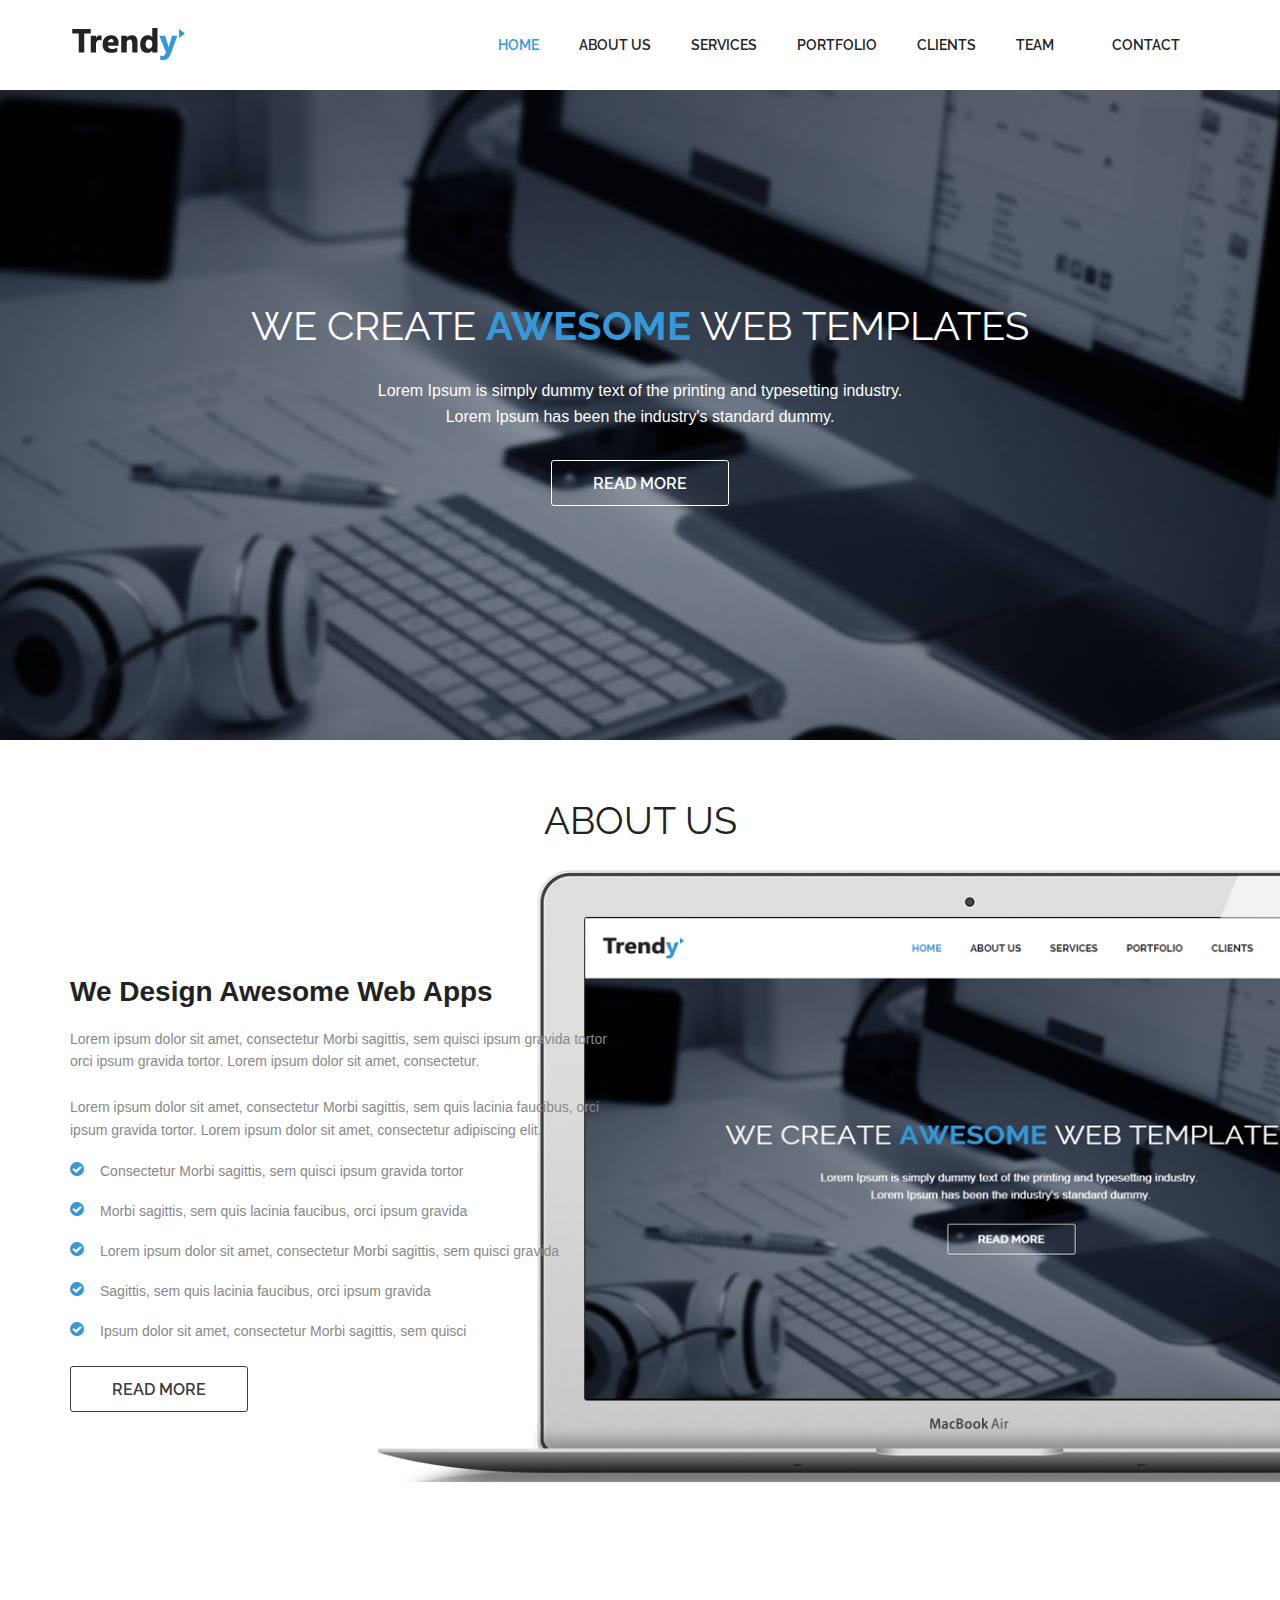
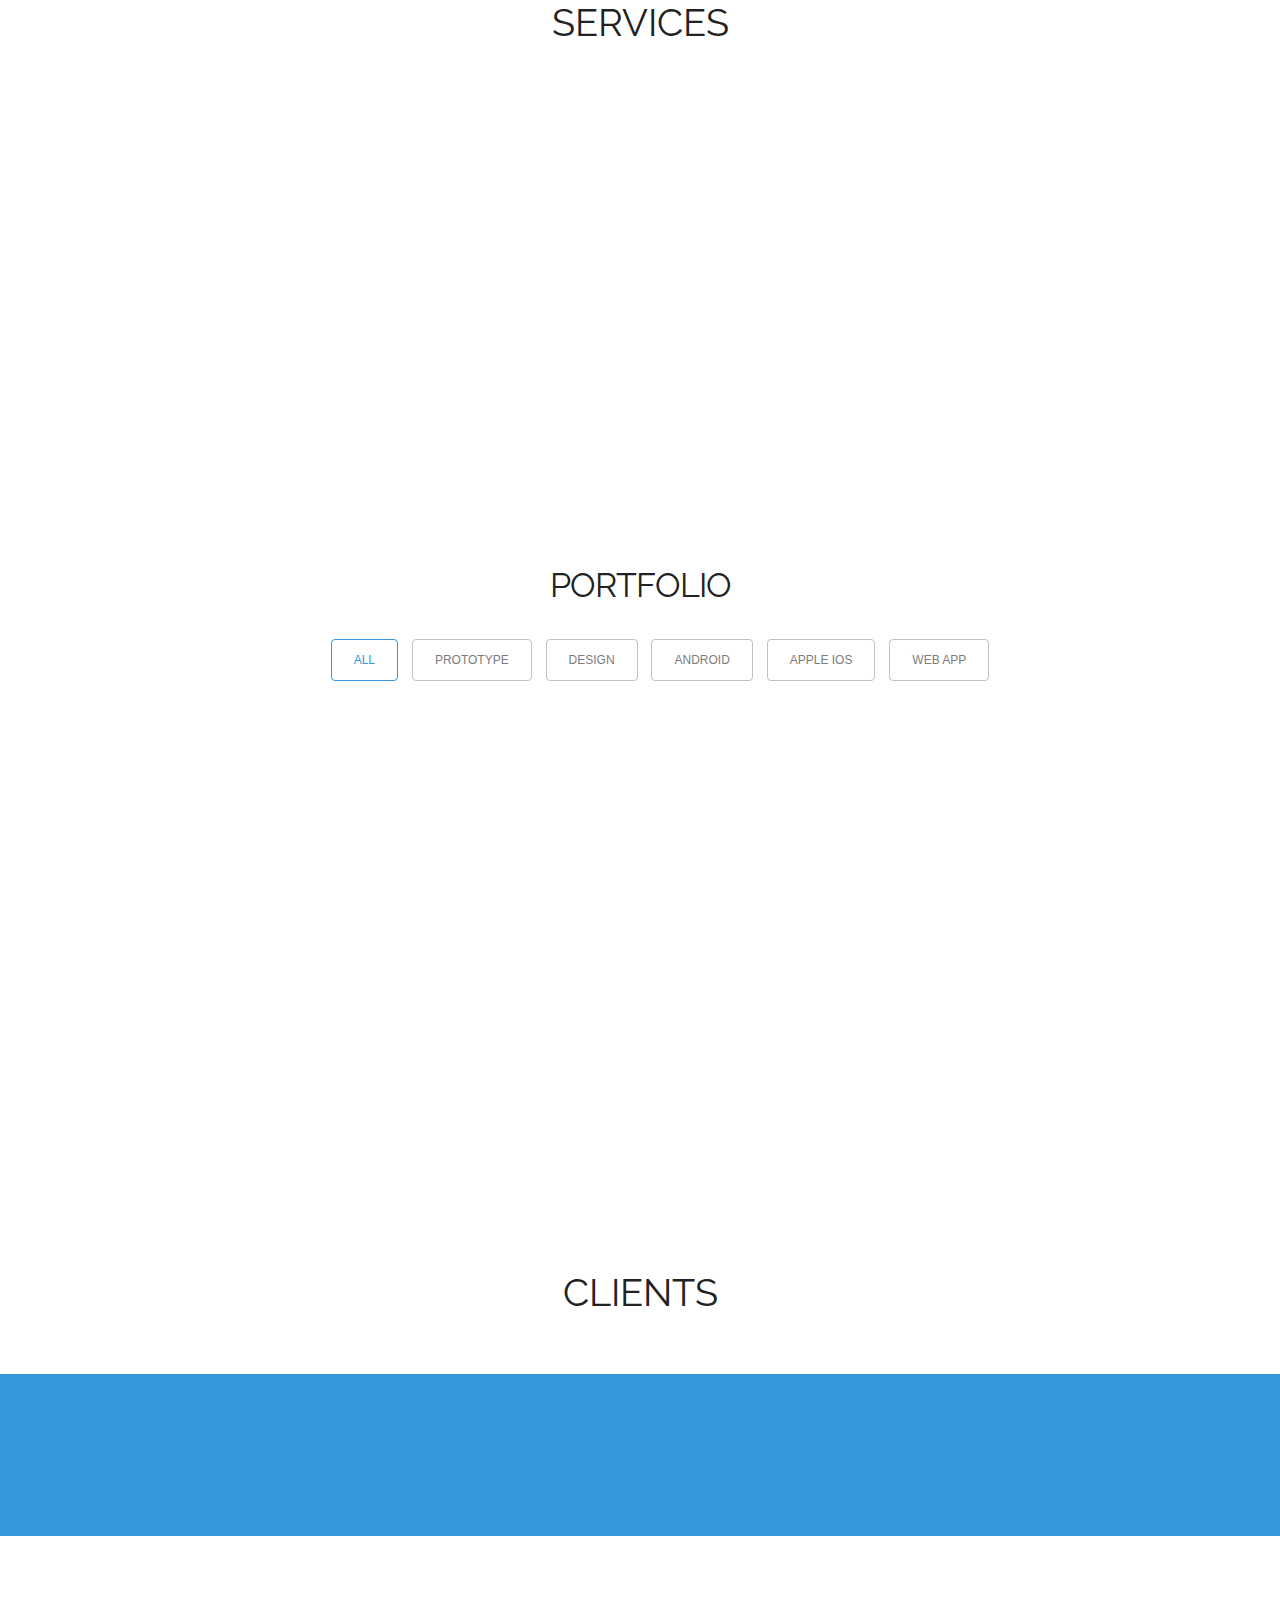
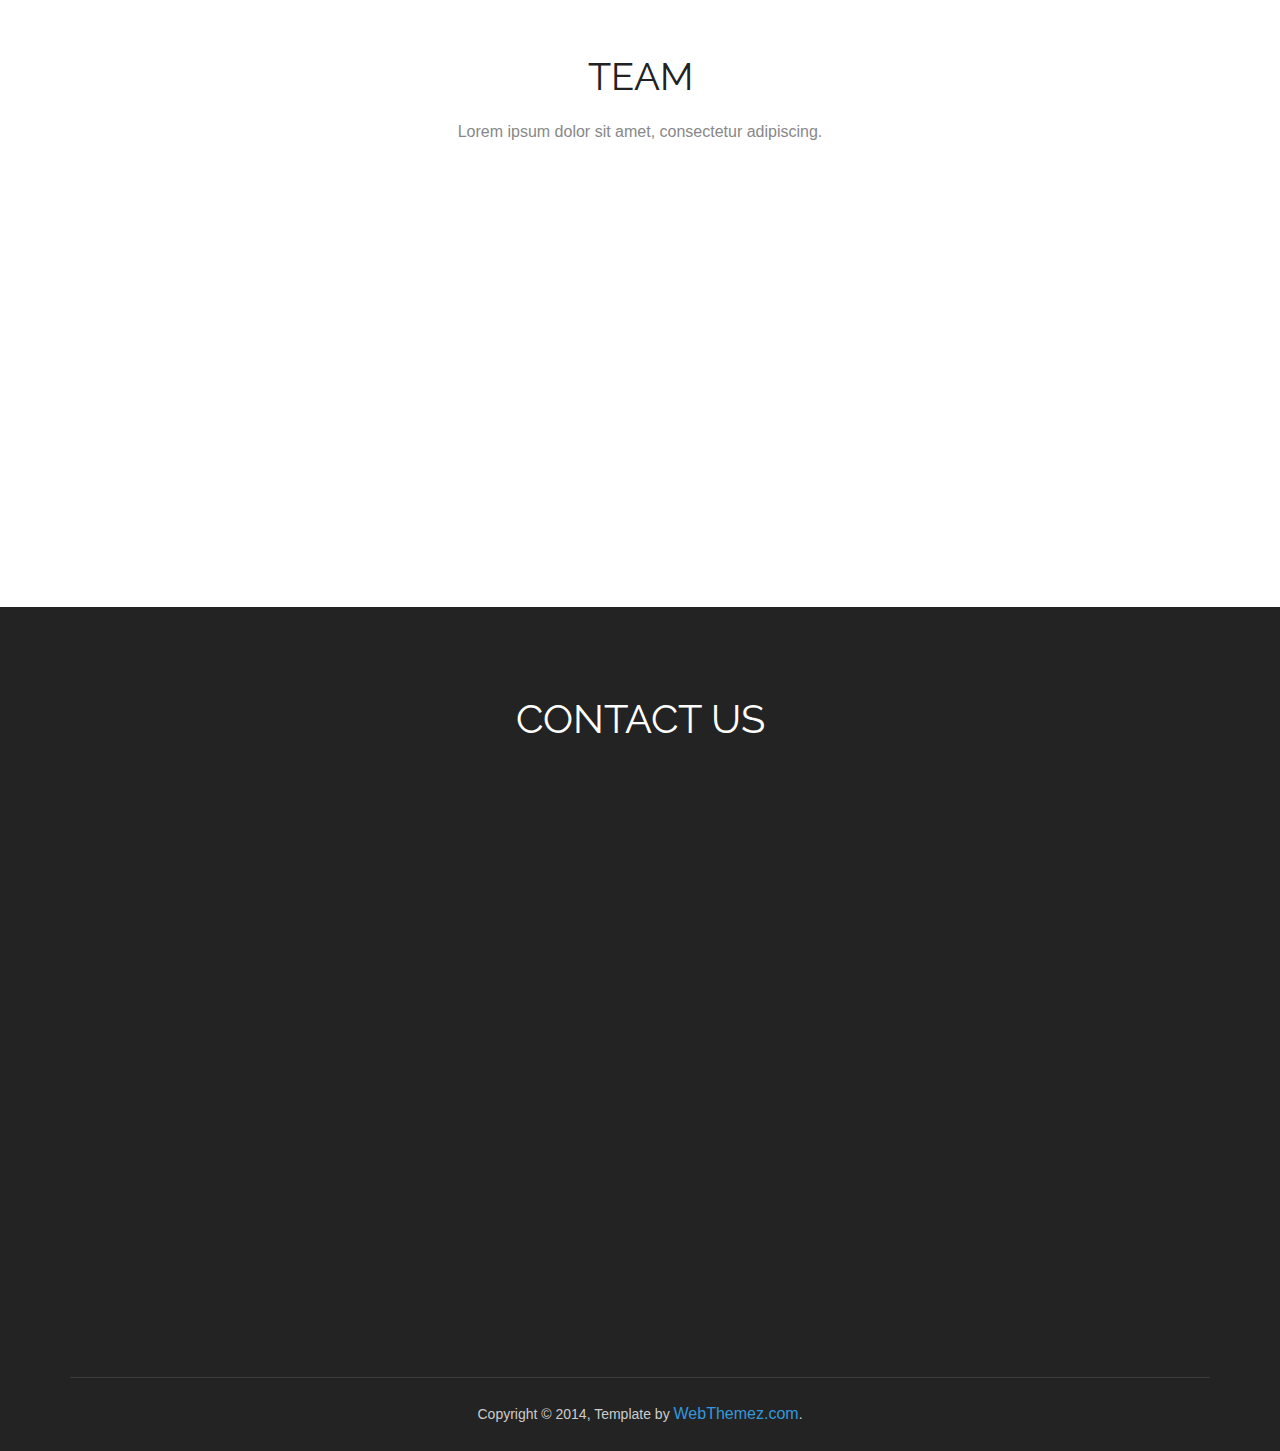
<file: index.html>
<!doctype html>
<html>
<head>
<meta charset="utf-8">
<meta name="viewport" content="width=device-width, maximum-scale=1">
<title>Trendy free bootstrap responsive website template | Webthemez</title>
<link rel="icon" href="favicon.png" type="image/png">
<link href="css/bootstrap.min.css" rel="stylesheet" type="text/css">
<link rel="stylesheet" href="js/fancybox/jquery.fancybox.css" type="text/css" media="screen" />
<link href="css/style.css" rel="stylesheet" type="text/css"> 
<link href="css/font-awesome.css" rel="stylesheet" type="text/css"> 
<link href="css/animate.css" rel="stylesheet" type="text/css">
 
<!--[if lt IE 9]>
    <script src="js/respond-1.1.0.min.js"></script>
    <script src="js/html5shiv.js"></script>
    <script src="js/html5element.js"></script>
<![endif]-->
 
</head>
<body>

<!--Header_section-->
<header id="header_wrapper">
  <div class="container">
    <div class="header_box">
      <div class="logo"><a href="#"><img src="img/logo.png" alt="logo"></a></div>
	  <nav class="navbar navbar-inverse" role="navigation">
      <div class="navbar-header">
        <button type="button" id="nav-toggle" class="navbar-toggle" data-toggle="collapse" data-target="#main-nav"> <span class="sr-only">Toggle navigation</span> <span class="icon-bar"></span> <span class="icon-bar"></span> <span class="icon-bar"></span> </button>
        </div>
	    <div id="main-nav" class="collapse navbar-collapse navStyle">
			<ul class="nav navbar-nav" id="mainNav">
			  <li class="active"><a href="#hero_section" class="scroll-link">Home</a></li>
			  <li><a href="#aboutUs" class="scroll-link">About Us</a></li>
			  <li><a href="#service" class="scroll-link">Services</a></li>
			  <li><a href="#Portfolio" class="scroll-link">Portfolio</a></li>
			  <li><a href="#clients" class="scroll-link">Clients</a></li>
			  <li><a href="#team" class="scroll-link">Team</a></li>
			  <li><a href="#contact" class="scroll-link">Contact</a></li>
			</ul>
      </div>
	 </nav>
    </div>
  </div>
</header>
<!--Header_section--> 

<!--Hero_Section-->
<section id="hero_section" class="top_cont_outer">
  <div class="hero_wrapper">
    <div class="container">
      <div class="hero_section">
        <div class="row">
          <div class="col-md-12">
            <div class="top_left_cont zoomIn wow animated"> 
              <h2>We create <strong>awesome</strong> web templates</h2>
              <p>Lorem Ipsum is simply dummy text of the printing and typesetting industry. <br/>Lorem Ipsum has been the industry's standard dummy.</p>
              <a href="#service" class="read_more2">Read more</a> </div>
          </div> 
        </div>
      </div>
    </div>
  </div>
</section>
<!--Hero_Section--> 

<section id="aboutUs"><!--Aboutus-->
<div class="inner_wrapper aboutUs-container fadeInLeft animated wow">
  <div class="container">
    <h2>About Us</h2>
    <div class="inner_section">
 
	  <div class="row">
						<div class="col-lg-12 about-us">
							<div class="row">
								<div class="col-md-6">
									<h3>We Design Awesome Web Apps</h3>
									<p>
										 Lorem ipsum dolor sit amet, consectetur Morbi sagittis, sem quisci ipsum gravida tortor orci ipsum gravida tortor. Lorem ipsum dolor sit amet, consectetur. <br/> <br/>								
										Lorem ipsum dolor sit amet, consectetur Morbi sagittis, sem quis lacinia faucibus, orci ipsum gravida tortor. Lorem ipsum dolor sit amet, consectetur adipiscing elit.
									</p>

									<ul class="about-us-list">
										<li class="points">Consectetur Morbi sagittis, sem quisci ipsum gravida tortor</li>
										<li class="points">Morbi sagittis, sem quis lacinia faucibus, orci ipsum gravida </li>
										<li class="points">Lorem ipsum dolor sit amet, consectetur Morbi sagittis, sem quisci gravida </li>
                                        <li class="points">Sagittis, sem quis lacinia faucibus, orci ipsum gravida </li>
										<li class="points">Ipsum dolor sit amet, consectetur Morbi sagittis, sem quisci</li>
									</ul><!-- /.about-us-list -->
									<div class="about-us-link">
										<a href="#"  class="read_more">Read More</a> 
									</div><!-- /.about-us-link -->
									
								</div><!-- /.col-md-6 -->
								<div class="col-md-6"></div><!-- /.col-md-6 -->
							</div><!-- /.row -->	
						</div><!-- /.col-lg-12 -->
					</div>
      
    </div>
  </div> 
  </div>
</section>
<!--Aboutus--> 


<!--Service-->
<section  id="service">
  <div class="container">
    <h2>Services</h2>
    <div class="service_wrapper">
      <div class="row">
        <div class="col-lg-4">
          <div class="service_block">
            <div class="service_icon delay-03s animated wow  zoomIn"> <span><i class="fa fa-android"></i></span> </div>
            <h3 class="animated fadeInUp wow">Android</h3>
            <p class="animated fadeInDown wow">Lorem Ipsum is simply dummy text of the printing and typesetting industry. </p>
          </div>
        </div>
        <div class="col-lg-4">			
          <div class="service_block">
            <div class="service_icon icon2  delay-03s animated wow zoomIn"> <span><i class="fa fa-apple"></i></span> </div>
            <h3 class="animated fadeInUp wow">Apple IOS</h3>
            <p class="animated fadeInDown wow">Lorem Ipsum is simply dummy text of the printing and typesetting industry.  </p>
          </div>
        </div>
        <div class="col-lg-4">
          <div class="service_block">
            <div class="service_icon icon3  delay-03s animated wow zoomIn"> <span><i class="fa fa-html5"></i></span> </div>
            <h3 class="animated fadeInUp wow">Design</h3>
            <p class="animated fadeInDown wow">Lorem Ipsum is simply dummy text of the printing and typesetting industry.  </p>
          </div>
        </div>
      </div>
	   <div class="row">
        <div class="col-lg-4 mrgTop">
          <div class="service_block">
            <div class="service_icon delay-03s animated wow  zoomIn"> <span><i class="fa fa-dropbox"></i></span> </div>
            <h3 class="animated fadeInUp wow">Concept</h3>
            <p class="animated fadeInDown wow">Lorem Ipsum is simply dummy text of the printing and typesetting industry.  </p>
          </div>
        </div>
        <div class="col-lg-4 mrgTop">
          <div class="service_block">
            <div class="service_icon icon2  delay-03s animated wow zoomIn"> <span><i class="fa fa-slack"></i></span> </div>
            <h3 class="animated fadeInUp wow">User Research</h3>
            <p class="animated fadeInDown wow">Lorem Ipsum is simply dummy text of the printing and typesetting industry. </p>
          </div>
        </div>
        <div class="col-lg-4 mrgTop">
          <div class="service_block">
            <div class="service_icon icon3  delay-03s animated wow zoomIn"> <span><i class="fa fa-users"></i></span> </div>
            <h3 class="animated fadeInUp wow">User Experience</h3>
            <p class="animated fadeInDown wow">Lorem Ipsum is simply dummy text of the printing and typesetting industry.  </p>
          </div>
        </div>
      </div>
    </div>
  </div>
</section>
<!--Service-->




<!-- Portfolio -->
<section id="Portfolio" class="content"> 
  
  <!-- Container -->
  <div class="container portfolio_title"> 
    
    <!-- Title -->
    <div class="section-title">
      <h2>Portfolio</h2>
    </div>
    <!--/Title --> 
    
  </div>
  <!-- Container -->
  
  <div class="portfolio-top"></div>
  
  <!-- Portfolio Filters -->
  <div class="portfolio"> 
    
    <div id="filters" class="sixteen columns">
      <ul class="clearfix">
        <li><a id="all" href="#" data-filter="*" class="active">
          <h5>All</h5>
          </a></li>
        <li><a class="" href="#" data-filter=".prototype">
          <h5>Prototype</h5>
          </a></li>
        <li><a class="" href="#" data-filter=".design">
          <h5>Design</h5>
          </a></li>
        <li><a class="" href="#" data-filter=".android">
          <h5>Android</h5>
          </a></li>
        <li><a class="" href="#" data-filter=".appleIOS">
          <h5>Apple IOS</h5>
          </a></li>
        <li><a class="" href="#" data-filter=".web">
          <h5>Web App</h5>
          </a></li>
      </ul>
    </div>
    <!--/Portfolio Filters --> 
    
    <!-- Portfolio Wrapper -->
    <div class="isotope fadeInLeft animated wow" style="position: relative; overflow: hidden; height: 480px;" id="portfolio_wrapper"> 
      
      <!-- Portfolio Item -->
      <div style="position: absolute; left: 0px; top: 0px; transform: translate3d(0px, 0px, 0px) scale3d(1, 1, 1); width: 337px; opacity: 1;" class="portfolio-item one-four   appleIOS isotope-item">
        <div class="portfolio_img"> <img src="img/portfolio_pic1.jpg"  alt="Portfolio 1"> </div>        
        <div class="item_overlay">
          <a href="img/portfolio_pic1.jpg" class="item_info fancybox"> 
            <h4 class="project_name">SMS Mobile App</h4> 
          </a>
        </div>
        </div>
      <!--/Portfolio Item --> 
      
      <!-- Portfolio Item-->
      <div style="position: absolute; left: 0px; top: 0px; transform: translate3d(337px, 0px, 0px) scale3d(1, 1, 1); width: 337px; opacity: 1;" class="portfolio-item one-four  design isotope-item">
        <div class="portfolio_img"> <img src="img/portfolio_pic2.jpg" alt="Portfolio 1"> </div>
        <div class="item_overlay">           
          <a href="img/portfolio_pic2.jpg" class="item_info fancybox">
            <h4 class="project_name">Finance App</h4>             
          </a>
        </div>
      </div>
      <!--/Portfolio Item --> 
      
      <!-- Portfolio Item -->
      <div style="position: absolute; left: 0px; top: 0px; transform: translate3d(674px, 0px, 0px) scale3d(1, 1, 1); width: 337px; opacity: 1;" class="portfolio-item one-four  design  isotope-item">
        <div class="portfolio_img"> <img src="img/portfolio_pic3.jpg" alt="Portfolio 1"> </div>
        <div class="item_overlay">
          <a href="img/portfolio_pic3.jpg" class="item_info fancybox">
            <h4 class="project_name">GPS Concept</h4> 
          </a>
        </div>
      </div>
      <!--/Portfolio Item--> 
      
      <!-- Portfolio Item-->
      <div style="position: absolute; left: 0px; top: 0px; transform: translate3d(1011px, 0px, 0px) scale3d(1, 1, 1); width: 337px; opacity: 1;" class="portfolio-item one-four  android  prototype web isotope-item">
        <div class="portfolio_img"> <img src="img/portfolio_pic4.jpg" alt="Portfolio 1"> </div>
        <div class="item_overlay">
          <a href="img/portfolio_pic4.jpg" class="item_info fancybox">
            <h4 class="project_name">Shopping</h4> 
          </a>
        </div>
      </div>
      <!-- Portfolio Item --> 
      
      <!-- Portfolio Item -->
      <div style="position: absolute; left: 0px; top: 0px; transform: translate3d(0px, 240px, 0px) scale3d(1, 1, 1); width: 337px; opacity: 1;" class="portfolio-item one-four  design isotope-item">
        <div class="portfolio_img"> <img src="img/portfolio_pic5.jpg" alt="Portfolio 1"> </div>
        <div class="item_overlay">
          <a href="img/portfolio_pic5.jpg" class="item_info fancybox">
            <h4 class="project_name">Managment</h4>  
          </a>
        </div>
      </div>
      <!--/Portfolio Item --> 
      
      <!-- Portfolio Item -->
      <div style="position: absolute; left: 0px; top: 0px; transform: translate3d(337px, 240px, 0px) scale3d(1, 1, 1); width: 337px; opacity: 1;" class="portfolio-item one-four  web isotope-item">
        <div class="portfolio_img"> <img src="img/portfolio_pic6.jpg" alt="Portfolio 1"> </div>
        <div class="item_overlay">
          <a href="img/portfolio_pic6.jpg" class="item_info fancybox"> 
            <h4 class="project_name">iPhone            
            </h4>  
          </a>
        </div>
      </div>
      <!--/Portfolio Item --> 
      
      <!-- Portfolio Item  -->
      <div style="position: absolute; left: 0px; top: 0px; transform: translate3d(674px, 240px, 0px) scale3d(1, 1, 1); width: 337px; opacity: 1;" class="portfolio-item one-four  design web isotope-item">
        <div class="portfolio_img"> <img src="img/portfolio_pic7.jpg" alt="Portfolio 1"> </div>       
        <div class="item_overlay">
          <a href="img/portfolio_pic7.jpg" class="item_info fancybox">
            <h4 class="project_name">Nexus Phone</h4> 
          </a>
        </div>
       </div>
      <!--/Portfolio Item --> 
      
      <!-- Portfolio Item -->
      <div style="position: absolute; left: 0px; top: 0px; transform: translate3d(1011px, 240px, 0px) scale3d(1, 1, 1); width: 337px; opacity: 1;" class="portfolio-item one-four   android isotope-item">
        <div class="portfolio_img"> <img src="img/portfolio_pic8.jpg" alt="Portfolio 1"> </div>       
        <div class="item_overlay">
         <a href="img/portfolio_pic8.jpg" class="item_info fancybox"> 
				<h4 class="project_name">Android</h4> 
          </a>
        </div>
        </div>
      <!--/Portfolio Item --> 
      
    </div>
    <!--/Portfolio Wrapper --> 
    
  </div>
  <!--/Portfolio Filters -->
  
  <div class="portfolio_btm"></div>
  
  
  <div id="project_container">
    <div class="clear"></div>
    <div id="project_data"></div>
  </div>
 
  
</section>
<!--/Portfolio --> 

<section class="page_section" id="clients"><!--page_section-->
  <h2>Clients</h2>
<!--page_section-->
<div class="client_logos"><!--client_logos-->
  <div class="container">
    <ul class="fadeInRight animated wow">
      <li><a href="javascript:void(0)"><img src="img/client_logo1.png" alt=""></a></li>
      <li><a href="javascript:void(0)"><img src="img/client_logo2.png" alt=""></a></li>
      <li><a href="javascript:void(0)"><img src="img/client_logo3.png" alt=""></a></li>
      <li><a href="javascript:void(0)"><img src="img/client_logo5.png" alt=""></a></li>
    </ul>
  </div>
</div>
</section>
<!--client_logos-->

<section class="page_section team" id="team"><!--main-section team-start-->
  <div class="container">
    <h2>Team</h2>
    <h6>Lorem ipsum dolor sit amet, consectetur adipiscing.</h6>
    <div class="team_section clearfix">
      <div class="team_area">
        <div class="team_box wow fadeInDown delay-03s">
          <div class="team_box_shadow"><a href="javascript:void(0)"></a></div>
          <img src="img/team_pic1.jpg" alt="">
          <ul>
            <li><a href="javascript:void(0)" class="fa fa-twitter"></a></li>
            <li><a href="javascript:void(0)" class="fa fa-facebook"></a></li>
            <li><a href="javascript:void(0)" class="fa fa-pinterest"></a></li>
            <li><a href="javascript:void(0)" class="fa fa-google-plus"></a></li>
          </ul>
        </div>
        <h3 class="wow fadeInDown delay-03s">Tom Rensed</h3>
        <span class="wow fadeInDown delay-03s">Chief Executive Officer</span> 
      </div>
      <div class="team_area">
        <div class="team_box  wow fadeInDown delay-06s">
          <div class="team_box_shadow"><a href="javascript:void(0)"></a></div>
          <img src="img/team_pic2.jpg" alt="">
          <ul>
            <li><a href="javascript:void(0)" class="fa fa-twitter"></a></li>
            <li><a href="javascript:void(0)" class="fa fa-facebook"></a></li>
            <li><a href="javascript:void(0)" class="fa fa-pinterest"></a></li>
            <li><a href="javascript:void(0)" class="fa fa-google-plus"></a></li>
          </ul>
        </div>
        <h3 class="wow fadeInDown delay-06s">Kathren Mory</h3>
        <span class="wow fadeInDown delay-06s">Vice President</span> 
      </div>
      <div class="team_area">
        <div class="team_box wow fadeInDown delay-09s">
          <div class="team_box_shadow"><a href="javascript:void(0)"></a></div>
          <img src="img/team_pic3.jpg" alt="">
          <ul>
            <li><a href="javascript:void(0)" class="fa fa-twitter"></a></li>
            <li><a href="javascript:void(0)" class="fa fa-facebook"></a></li>
            <li><a href="javascript:void(0)" class="fa fa-pinterest"></a></li>
            <li><a href="javascript:void(0)" class="fa fa-google-plus"></a></li>
          </ul>
        </div>
        <h3 class="wow fadeInDown delay-09s">Lancer Jack</h3>
        <span class="wow fadeInDown delay-09s">Senior Manager</span> 
      </div>
    </div>
  </div>
</section>
<!--/Team-->
<!--Footer-->
<footer class="footer_wrapper" id="contact">
  <div class="container">
    <section class="page_section contact" id="contact">
      <div class="contact_section">
        <h2>Contact Us</h2>
        <div class="row">
          <div class="col-lg-4">
            
          </div>
          <div class="col-lg-4">
           
          </div>
          <div class="col-lg-4">
          
          </div>
        </div>
      </div>
      <div class="row">
        <div class="col-lg-4 wow fadeInLeft">	
		 <div class="contact_info">
                            <div class="detail">
                                <h4>UNIQUE Infoway</h4>
                                <p>104, Some street, NewYork, USA</p>
                            </div>
                            <div class="detail">
                                <h4>call us</h4>
                                <p>+1 234 567890</p>
                            </div>
                            <div class="detail">
                                <h4>Email us</h4>
                                <p>support@sitename.com</p>
                            </div> 
                        </div>
       		  
			  
          
          <ul class="social_links">
            <li class="twitter animated bounceIn wow delay-02s"><a href="javascript:void(0)"><i class="fa fa-twitter"></i></a></li>
            <li class="facebook animated bounceIn wow delay-03s"><a href="javascript:void(0)"><i class="fa fa-facebook"></i></a></li>
            <li class="pinterest animated bounceIn wow delay-04s"><a href="javascript:void(0)"><i class="fa fa-pinterest"></i></a></li>
            <li class="gplus animated bounceIn wow delay-05s"><a href="javascript:void(0)"><i class="fa fa-google-plus"></i></a></li> 
          </ul>
        </div>
        <div class="col-lg-8 wow fadeInLeft delay-06s">
          <div class="form">
            <input class="input-text" type="text" name="" value="Your Name *" onFocus="if(this.value==this.defaultValue)this.value='';" onBlur="if(this.value=='')this.value=this.defaultValue;">
            <input class="input-text" type="text" name="" value="Your E-mail *" onFocus="if(this.value==this.defaultValue)this.value='';" onBlur="if(this.value=='')this.value=this.defaultValue;">
            <textarea class="input-text text-area" cols="0" rows="0" onFocus="if(this.value==this.defaultValue)this.value='';" onBlur="if(this.value=='')this.value=this.defaultValue;">Your Message *</textarea>
            <input class="input-btn" type="submit" value="send message">
          </div>
        </div>
      </div>
    </section>
  </div>
  <div class="container">
    <div class="footer_bottom"><span>Copyright © 2014,    Template by <a href="http://webthemez.com">WebThemez.com</a>. </span> </div>
  </div>
</footer>

<script type="text/javascript" src="js/jquery-1.11.0.min.js"></script>
<script type="text/javascript" src="js/bootstrap.min.js"></script>
<script type="text/javascript" src="js/jquery-scrolltofixed.js"></script>
<script type="text/javascript" src="js/jquery.nav.js"></script> 
<script type="text/javascript" src="js/jquery.easing.1.3.js"></script>
<script type="text/javascript" src="js/jquery.isotope.js"></script>
<script src="js/fancybox/jquery.fancybox.pack.js" type="text/javascript"></script> 
<script type="text/javascript" src="js/wow.js"></script> 
<script type="text/javascript" src="js/custom.js"></script>

</body>
</html>
</file>
<file: css/style.css>
/*
Author URI: http://webthemez.com/
Note: 
Licence under Creative Commons Attribution 3.0 
-------------------------------------------------------*/

@charset "utf-8";
@import url(http://fonts.googleapis.com/css?family=Raleway:800,700,400);
@import url(http://fonts.googleapis.com/css?family=Signika:400,600);

/* Reset
---------------------------------*/
ul {
    list-style: none;
}

.figure {
    margin: 0px;
}

img {
    max-width: 100%;
}

a, a:hover, a:active {
    outline: 0px !important;
	text-decoration:none;
}
.clear {
    clear: both;
    display: block;
    overflow: hidden;
    visibility: hidden;
    width: 0;
    height: 0;
}
.clearfix:before,
.clearfix:after {
    content: '\0020';
    display: block;
    overflow: hidden;
    visibility: hidden;
    width: 0;
    height: 0;
}

.clearfix:after {
    clear: both;
}


/* Styles
---------------------------------*/
body {
    background: #fff;
    font-family: 'Open Sans', sans-serif;
    font-size: 14px;
    font-weight: normal;
    color: #888888;
    margin: 0;
}

h2 {
    font-size: 38px;
    color: #222222;
    font-family: 'Raleway', sans-serif;
    font-weight: normal;
    margin: 0px 0 25px 0;
    text-align: center;
    text-transform: uppercase;
}

h3 {
    font-family: 'Open Sans', sans-serif;
    font-weight: 600;
    color: #222222;
    font-size: 18px;
    margin: 0 0 5px 0;
}

h6 {
    font-size: 16px;
    color: #888888;
    font-family: 'Open Sans', sans-serif;
    font-weight: 400;
    text-align: center;
    margin: 0 0 60px 0;
}

p {
    line-height: 24px;
    margin: 0;
}

/* Header Styles
---------------------------------*/

#header_wrapper {
    background: #ffffff;
    padding: 20px 0px;
}

.header_box {
    position: relative;
}

.logo {
    float: left;
    margin-top: 8px;
	position: relative;
	z-index: 2;
}

.res-nav_click {
    display: none;
}
	

/* Nav Styles
---------------------------------*/
.navbar-inverse {
    background-color: transparent;
    border-color: transparent;
}

.navbar {
    border: 0px solid #fff;
    min-height: 40px;
    margin-bottom: 0px;
}

.navbar-inverse .navbar-nav > li > a {
    color: #222;
}

.navStyle {
    float: right;
}

.navStyle ul {
    list-style: none;
    padding: 0px;
}

.navStyle ul li {
    display: inline-block;
    margin: 0 5px;
}

.navStyle ul li:first-child {
	/*margin:0px;*/;
}

.navStyle ul li:last-child {
    margin: 0 0 0 23px;
}

.navStyle ul li a {
    display: block;
    font-size: 14px;
    color: #222222;
    font-family: 'Raleway', sans-serif;
    text-decoration: none;
    text-transform: uppercase;
    font-weight: 600;
    transition: all 0.2s ease-in-out;
    -moz-transition: all 0.2s ease-in-out;
    -webkit-transition: all 0.2s ease-in-out;
}

.navStyle ul li a:hover {
    color: #3498db;
}

.navStyle > li > a:hover, .nav > li > a:focus {
    text-decoration: none;
    color: #3498db;
    background-color: transparent;
}

.navbar-inverse .navbar-nav > li > a:hover, .navbar-inverse .navbar-nav > li > a:focus {
    color: #3498db;
    background-color: transparent;
}

.navbar-inverse .navbar-nav > .active > a, .navbar-inverse .navbar-nav > .active > a:hover, .navbar-inverse .navbar-nav > .active > a:focus {
    color: #3498db;
    background-color: transparent;
}

.navStyle > li.active > a,
.navStyle > li.active > a:hover {
    text-decoration: none;
    color: #3498db;
    background-color: transparent;
}

.borderLeft {
    border-left: 1px solid #DADADA;
}

.borderTop {
    margin-top: 30px;
    border-top: 1px solid #DADADA;
}

.mrgTop {
    margin-top: 30px;
}
/* Top_content
---------------------------------*/

.top_cont_outer {
    background: #3498db;
    position: relative;
	background:url(../img/slide-1.jpg) top center no-repeat;
	height:650px;
}

.hero_section {
    position: relative;
    padding-top: 100px;
}

.white_pad {
    position: relative;
    right: 0px;
    bottom: 0px;
}

.white_pad img {
    position: absolute;
    right: 0px;
    bottom: 0px;
}

.top_left_cont {
    padding: 110px 0;
}

.top_left_cont h3 {
    font-size: 16px;
    color: #f56eab;
    margin: 0 0 20px 0;
    text-align: left;
    font-weight: 700;
}

.top_left_cont h2 {
    font-size: 40px;
    color: #FFF;
    line-height: 52px;
    margin: 0 0 26px 0;
    font-family: 'Raleway', sans-serif;
    text-align: center;
}

.top_left_cont h2 strong {
    font-weight: 700;
	color:#3498db;
}

.top_left_cont p {
    font-size: 16px;
    color: #fff;
    margin: 0 0 30px 0;
    line-height: 26px;
	text-align:center;
}

a.read_more, a.read_more2 {
    font-family: 'Raleway', sans-serif;
    display: block;
    font-size: 16px;
    width: 178px;
    height: 46px;
    line-height: 46px;
    border-radius: 3px;
    text-align: center;
    text-transform: uppercase;
    font-weight: 600;
    transition: all 0.2s ease-in-out;
    -moz-transition: all 0.2s ease-in-out;
    -webkit-transition: all 0.2s ease-in-out;
    background: transparent;
    color: #fff;
    border: 1px solid #fff;
	margin:0 auto;
}
a.read_more{
	 color: #3C3C3C;
	 border: 1px solid #3C3C3C;
}
a.read_more2:hover, a.read_more:hover {
    background: #fff;
    color: #3498db;
    border: 1px solid #fff;
}
a.read_more:hover {
    background: #fff;
    color: #3498db;
    border: 1px solid #3498db;
}

	







/* Services
---------------------------------*/

#service {
    padding: 60px 0px;
    background: #fff;
}

.service_wrapper {
    padding: 40px 0 40px;
}

.service_section {
}

.service_block {
    text-align: center;
    padding-left: 15px;
    padding-right: 15px;
	padding-left: 108px;
	position: relative;
}

.service_icon {  
    width: 90px;
    height: 85px;
    margin: 0px auto 25px;
	background: rgb(236, 236, 236);
	position: absolute;
left: 0px;
}

 

.service_icon span {
    background: transparent;
    border-radius: 50%;
    display: block;
    height: 100%;
    width: 100%;
}

.service_icon i {
    color: #3498db;
    font-size: 40px;
    margin-top: 0;
    position: relative;
    top: 20px;
    z-index: 20;
}

.service_block h3 {
    font-family: 'Raleway', sans-serif;
    font-weight: 600;
    font-size: 18px;
    color: #111111;
margin: 35px 0 7px;
text-align: left;
}

.service_block p {
    font-size: 16px;
    color: #888888;
    margin: 0px;
	text-align: left;
}
	


/* Latest Work
---------------------------------*/


#work_outer {
    background: #f9f9f9;
    padding: 70px 0px;
    position: relative;
}

.work_pic {
    position: absolute;
    right: 0;
    top: 25%;
    width: 50%;
}

.inner_section {
    padding: 60px 0 20px;
}

.service-list {
    padding: 0 0 0 0;
    font-size: 14px;
    margin-bottom: 40px;
}

.service-list-col1 {
    float: left;
    width: 60px;
    text-align: center;
}

.service-list-col1 i {
    display:;
    color: #888;
    font-size: 19px;
    font-style: normal;
    line-height: 20px;
}

.service-list-col2 {
    overflow: hidden;
}

.page_section.alabaster {
    background: #fafafa;
}

.work_bottom {
    padding: 20px 0 0 0px;
}

.work_bottom span {
    font-size: 18px;
    color: #333333;
    display: block;
    margin: 0 0 20px 0;
}

a.contact_btn {
    background: #fff;
    text-transform: uppercase;
    display: block;
    width: 176px;
    height: 49px;
    text-align: center;
    line-height: 49px;
    font-size: 16px;
    color: #3498db;
    border-radius: 3px;
    font-family: 'Raleway', sans-serif;
    font-weight: 600;
    border: 2px solid #3498db;
    transition: all 0.2s ease-in-out;
    -moz-transition: all 0.2s ease-in-out;
    -webkit-transition: all 0.2s ease-in-out;
}

a.contact_btn:hover {
    background: #3498db;
    color: #fff;
}

.input-text {
    background: transparent;
}


/* Portfolio
---------------------------------*/


#Portfolio {
    padding: 60px 0px;
}

.Portfolio-nav {
    padding: 0;
    margin: 0 0 45px 0;
    list-style: none;
    text-align: center;
}

.Portfolio-nav li {
    margin: 0 10px;
    display: inline;
}

.Portfolio-nav li a {
    display: inline-block;
    padding: 10px 22px;
    font-size: 12px;
    line-height: 20px;
    color: #222222;
    border-radius: 4px;
    text-transform: uppercase;
    background: #f7f7f7;
    margin-bottom: 5px;
    transition: all 0.3s ease-in-out;
    -moz-transition: all 0.3s ease-in-out;
    -webkit-transition: all 0.3s ease-in-out;
}

.Portfolio-nav li a:hover {
    background: #3498db;
    color: #fff;
    text-decoration: none;
}

.portfolioContainer {
    margin: 0 auto;
    padding-left: 15px;
    width: auto !important;
}

.Portfolio-box {
    text-align: center;
    width: 350px;
    overflow: hidden;
    float: left;
    padding: 12px 0px;
}

.Portfolio-box img {
    transition: all 0.3s ease-in-out;
    -moz-transition: all 0.3s ease-in-out;
    -webkit-transition: all 0.3s ease-in-out;
}

.Portfolio-box img:hover {
    opacity: 0.6;
}

.Portfolio-nav li a.current {
    background: #3498db;
    color: #fff;
    text-decoration: none;
}

img {
    max-width: 100%;
}

/* no transition on .isotope container */

.isotope .isotope-item {
  /* change duration value to whatever you like */
    -webkit-transition-duration: 0.6s;
    -moz-transition-duration: 0.6s;
    transition-duration: 0.6s;
}

.isotope .isotope-item {
    -webkit-transition-property: -webkit-transform, opacity;
    -moz-transition-property: -moz-transform, opacity;
    transition-property: transform, opacity;
}

.page_section.paddind {
    padding-bottom: 60px;
}


/* Happy Clients
---------------------------------*/



#clients {
    padding: 60px 0px;
}

.client_area {
    width: 960px;
    margin: 0px auto;
}

.client_section {
    padding: 35px 0 0 0;
}

.client_section.btm {
    padding: 20px 0 0 0;
}

.client_profile {
    float: left;
    text-align: center;
}

.client_profile.flt {
    float: right;
}

.client_profile_pic {
    border-radius: 50%;
    border: 2px solid #f5f5f5;
    margin: 0 0 15px 0;
    width: 220px;
    height: 220px;
}

.client_profile_pic img {
    border-radius: 50%;
    border: 3px solid #f5f5f5;
}

.client_profile h3 {
    font-size: 18px;
    color: #49b5e7;
    margin: 0 0 0 0;
}

.client_profile span {
    display: block;
    font-size: 16px;
    color: #888888;
}

/* Clients
---------------------------------*/


.client_logos {
    background: #3498db;
    padding: 60px 0;
    margin-top: 60px;
}

.client_logos ul {
    padding: 0;
    margin: 0;
    list-style: none;
    text-align: center;
}

.client_logos ul li {
    display: inline;
    margin: 0 25px;
}

.client_logos ul a {
    display: inline-block;
    margin: 0 20px;
}

.page_section.team {
    padding: 60px 0;
}

.page_section.team h6 {
    margin-bottom: 40px;
}

/* About Us
--------------------------- */
.aboutUs-container {
background-image: url(../img/lap.png);
}
.aboutUs-container {
background-repeat: no-repeat;
background-position: right;
background-size: auto 100%;
background-position-y: 70px;
}
#about-us .read-more{
	border: 1px solid #3498db;
	color: #1a1a1a;
}

#about-us .read-more:hover{
	background-color: #e74c3c;
	border: 1px solid #e74c3c;
	color: #fff;
}
.about-us-post-container{
	background-repeat: no-repeat;
	background-position: right;
	background-size: auto 100%;
}
.about-us{
	margin-top: 50px;
	margin-bottom: 50px;
}
.about-us h3{
	font-size:28px;
}
.points{ 
	margin-bottom: 10px;
	font-size:14px;
	padding-left:0px;
}
.about-us p{
	/*font-size: 0.9375em;*/
	line-height: 1.625em;
	padding: 15px 0;
}
.about-us .about-us-list{
	list-style: none;
	margin-bottom: 20px;
	padding-left:0px;
}

.about-us .points{
	position: relative;
	list-style-type: none;
	padding: 5px 0 5px 30px;
}

.about-us .points:before{
	content: "\f058";
	position: absolute;
	font-family: FontAwesome;
	font-size: 1.125em;
	color: #3498db;
	left: 0px;
	top: 3px;
}

.about-us-link a:first-child{
	margin-left: 0;
}


/* Team
---------------------------------*/
.team_section {
    max-width: 993px;
    margin: 0 auto;
}

.team_area {
    width: 30.66%;
    margin-right: 3.82979%; 
    overflow: hidden;
    text-align: center;
    float: left;
}

.team_area span {
    margin-bottom: 24px;
    display: block;
}

.team_area:nth-of-type(3n+0) {
    margin: 0;
}

.team_box {
    width: auto;
    height: auto;
    position: relative;
    border-radius: 50%;
    margin: 0px 3px 25px 3px;
}
/*
.team_box_shadow {
    transition: all 0.3s ease-in-out;
    -moz-transition: all 0.3s ease-in-out;
    -webkit-transition: all 0.3s ease-in-out;
    position: absolute;
    width: 100%;
    height: 26%;
    z-index: 10;
    bottom: 0px;
} */

.team_box_shadow a {
    display: block;
    width: 100%;
    height: 100%;
    border-bottom: 4px solid #3498db;
}

.team_box:hover .team_box_shadow {
    box-shadow: inset  0px 0px 0px 148px rgba(17,17,17,0.80);
}

.team_box:hover ul {
    display: block;
    opacity: 1;
}

.team_box img {
    display: block;
    border-radius: 0%;
    width: 90%;
    margin: 0 auto;
}

.team_box ul {
    display: block;
    padding: 0;
    margin: 0;
    list-style: none;
    position: absolute;
    left: 0;
    top: 88%;
    width: 100%;
    text-align: center;
    margin-top: -14px;
    z-index: 15;
    transition: all 0.6s ease-in-out;
    -moz-transition: all 0.6s ease-in-out;
    -webkit-transition: all 0.6s ease-in-out;
}

.team_box ul li {
    display: inline-block;
    margin: 0 11px;
	width: 34px; 
border-radius: 50%;
background: #fff;
padding: 10px 0 4px;
margin-bottom: 5px;
}

.team_box ul li a { 
    display: inline-block;
    font-size: 18px;
    color:#3498db;
    transition: all 0.3s ease-in-out;
    -moz-transition: all 0.3s ease-in-out;
    -webkit-transition: all 0.3s ease-in-out;
}

.team_box ul li a:hover, .team_box ul li a:focus {
    text-decoration: none;
}

.team_box ul li a.fa-twitter:hover {
    color: #55acee;
}

.team_box ul li a.fa-facebook:hover {
    color: #3b5998;
}

.team_box ul li a.fa-pinterest:hover {
    color: #cb2026;
}

.team_box ul li a.fa-google-plus:hover {
    color: #dd4b39;
}
 
#aboutUs {
    padding: 60px 0;
}

/* Contact
---------------------------------*/
.page_section.contact {
    padding: 90px 0 100px;
}
 
.contact_section {
    margin: 0 0 60px 0;
}

.contact_section h2 {
    font-size: 40px;
    color: #ffffff;
    margin: 0 0 50px 0;
    text-transform: uppercase;
}

.contact_block {
    text-align: center;
}

.contact_block_icon {
    border-radius: 50%;
    height: 85px;
    width: 85px;
    margin: 0px auto 20px;
}

.contact_block_icon.icon2 {
    border-color: #3498db;
}

.contact_block_icon.icon3 {
    border-color: #49b5e7;
}

.contact_block_icon span {
    background: none repeat scroll 0 0 #f56eab;
    border: 5px solid #fff;
    border-radius: 50%;
    display: block;
    height: 100%;
    width: 100%;
}

.contact_block_icon.icon2 {
    border-color: #3498db;
}

.contact_block_icon.icon2 span {
    background: #3498db;
}

.contact_block_icon.icon3 {
    border-color: #49b5e7;
}

.contact_block_icon.icon3 span {
    background: #49b5e7;
}

.contact_block_icon i {
    color: #fff;
    font-size: 36px;
    margin-top: 0;
    position: relative;
    top: 26px;
    z-index: 20;
}

.contact_block span {
    display: block;
    font-size: 16px;
    color: #ffffff;
    line-height: 20px;
}

.contact_block span a {
    display: block;
    font-size: 16px;
    color: #ffffff;
    line-height: 20px;
}

.contact_info {
    font-size: 15px;
    margin: 0 0 0 20px;
    padding-left: 0;
}

.contact_info  h3 {
    font-size: 24px;
    font-weight: 600;
    margin: 0 0 30px;
    color: #fff;
}

.contact_info p {
    line-height: 28px;
    display: block;
    font-size: 16px;
    color: #ffffff;
    margin: 0 0 30px;
}

.social_links {
    padding:0;
    margin: 0;
    display: block;
    overflow: hidden;
    list-style: none;
}

.social_links li {
    float: left;
    margin-right: 4px;
}

.social_links li a {
    display: block;
    width: 50px;
    height: 50px;
    text-align: center;
    line-height: 50px;
    font-size: 25px;
    color: #fff;
}

.social_links li a:hover, .social_links li a:focus {
    text-decoration: none;
    border-radius: 80px;
}

.twitter a:hover {
    color: #55acee;
}

.facebook a:hover {
    color: #3b5998;
}

.pinterest a:hover {
    color: #cb2026;
}

.gplus a:hover {
    color: #dd4b39;
}
 

.form {
    margin: 0 66px 0 30px;
}

.input-text {
    padding: 15px 16px;
    border: 1px solid #ccc;
    width: 100%;
    height: 50px;
    display: block;
    border-radius: 4px;
    font-size: 15px;
    color: #aaa;
    margin: 0 0 15px 0;
    transition: all 0.3s ease-in-out;
    -moz-transition: all 0.3s ease-in-out;
    -webkit-transition: all 0.3s ease-in-out;
}

.input-text:focus {
    border: 1px solid #fff;
    outline: 0;
    -webkit-box-shadow: inset 0 1px 1px rgba(0, 0, 0, 0.075), 0 0 8px rgba(124, 197, 118, 0.3);
    -moz-box-shadow: inset 0 1px 1px rgba(0, 0, 0, 0.075), 0 0 8px rgba(124, 197, 118, 0.3);
    box-shadow: inset 0 1px 1px rgba(0, 0, 0, 0.075), 0 0 8px rgba(124, 197, 118, 0.3);
}

.input-text.text-area {
    height: 230px;
    resize: none;
    overflow: auto;
    
}

.input-btn {    
    width: 175px;
    height: 50px;
    letter-spacing: 0px;
    background: #3498db;
    border-radius: 3px;
    color: #ffffff;
    font-size: 16px;
    text-transform: uppercase;
    font-weight: 600;
    border: 0px;
    transition: all 0.3s ease-in-out;
    -moz-transition: all 0.3s ease-in-out;
    -webkit-transition: all 0.3s ease-in-out;
}

.input-btn:hover {
    background: #fff;
    color: #222;
}

/* Footer
---------------------------------*/

.footer_wrapper {
    background: #232323;
}

.footer_bottom {
    border-top: 1px solid #3C3A3A;
    padding: 25px 0;
}

.footer_bottom span {
    display: block;
    font-size: 14px;
    color: #cccccc;
    text-align: center;
}

.footer_bottom span a {
    display: inline-block;
    color: #3498db;
    font-size: 16px;
    transition: all 0.3s ease-in-out;
    -moz-transition: all 0.3s ease-in-out;
    -webkit-transition: all 0.3s ease-in-out;
}

.footer_bottom span a:hover {
    color: #fff;
}

/* Animation Timers
---------------------------------*/
.delay-02s {
    animation-delay: 0.2s;
    -webkit-animation-delay: 0.2s;
}

.delay-03s {
    animation-delay: 0.3s;
    -webkit-animation-delay: 0.3s;
}

.delay-04s {
    animation-delay: 0.4s;
    -webkit-animation-delay: 0.4s;
}

.delay-05s {
    animation-delay: 0.5s;
    -webkit-animation-delay: 0.5s;
}

.delay-06s {
    animation-delay: 0.6s;
    -webkit-animation-delay: 0.6s;
}

.delay-07s {
    animation-delay: 0.7s;
    -webkit-animation-delay: 0.7s;
}

.delay-08s {
    animation-delay: 0.8s;
    -webkit-animation-delay: 0.8s;
}

.delay-09s {
    animation-delay: 0.9s;
    -webkit-animation-delay: 0.9s;
}

.delay-1s {
    animation-delay: 1s;
    -webkit-animation-delay: 1s;
}

.delay-12s {
    animation-delay: 1.2s;
    -webkit-animation-delay: 1.2s;
}


/*new_profolio*/



	
/* Portfolio */	
	
.container.portfolio_title {
    padding-bottom: 0px;
}

#portfolio {
    padding: 60px 0 40px;
}



/* Portfolio Filters */	

#filters {
    margin-top: 10px;
    margin-bottom: 40px;
    text-align: center;
    display: block;
    float: none;
    z-index: 2;
    position: relative;
}

#filters ul li {
    display: inline-block;
    margin: 0 5px;
}

#filters ul li a {
    display: block;
}

#filters ul li a h5 {
    background: none repeat scroll 0 0 #f7f7f7;
    border-radius: 4px;
    display: inline-block;
    
    font-size: 12px;
    line-height: 20px;
    margin-bottom: 5px;
    padding: 10px 22px;
    text-transform: uppercase;
    transition: all 0.3s ease-in-out 0s;
    background: #fff;
    border: #C2C2C2 solid 1px;
    color: #7C7C7C;
}

#filters ul li a:hover h5, #filters ul li a.active h5 {
    background: #fff;
    color: #3498db;
    text-decoration: none;
    border: #3498db solid 1px;
}

.section-title h2 {
    color: #222222;
    font-family: 'Raleway', sans-serif;
    font-size: 34px;
    letter-spacing: -1px;
    margin: 0 0 15px;
    text-align: center;
    text-transform: uppercase;
}

.section-title span {
    display: block;
    color: #888888;
    font-family: 'Open Sans',sans-serif;
    font-size: 16px;
    font-weight: 400;
    margin: 0 0 60px;
    text-align: center;
}



/* Portfolio Items */	

#portfolio_wrapper {
    position: relative;
    padding: 0;
    width: 100%;
    margin: 0 auto;
    display: block;
}

#portfolio_wrapper .one-four {
    margin: 0!important;
    line-height: 0;
    width: 25%;
    padding: 0;
    position: relative;
}

.portfolio-item {
    padding: 0;
    position: relative;
    overflow: hidden;
}

.portfolio-item .portfolio_img {
    overflow: hidden;
    display: block;
    position: relative;
}

.portfolio-item .portfolio_img img {
    width: 100%;
    height: auto;
}

.portfolio-item:hover .item_overlay {
    opacity: 1;
    transition: all 0.4s ease 0s;
    -moz-transition: all 0.4s ease 0s;
    -webkit-transition: all 0.4s ease 0s;
    -ms-transition: all 0.4s ease 0s;
    -o-transition: all 0.4s ease 0s;
}

.item_overlay {
    width: 100%;
    height: 100%;
    position: absolute;
    top: 0;
    left: 0;
    opacity: 0;
    transition: all 0.3s ease 0s;
    -moz-transition: all 0.3s ease 0s;
    -webkit-transition: all 0.3s ease 0s;
    -o-transition: all 0.3s ease 0s;
    cursor: pointer;
}

.open-project-link {
    width: 100%;
    height: 100%;
    position: absolute;
    z-index: 100;
}

.item_overlay:hover {
    background:rgba(89, 89, 89, 0.7);
}

.item_info {
    position: absolute;
    height: 100px;
    width: 100%;
    top: 50%;
    margin-top: -50px;
    text-align: center;
}

.project_name {
    color: #fff;
    text-transform: uppercase;
    margin-top: 25px;
    
    opacity: 0;
    font-size: 18px;
    transition: all 0.2s ease 0s;
    -moz-transition: all 0.2s ease 0s;
    -webkit-transition: all 0.2s ease 0s;
    -ms-transition: all 0.2s ease 0s;
    -o-transition: all 0.2s ease 0s;
    position: relative;
    z-index: 10;
}

.portfolio-item:hover .project_name {
    opacity: 1;
    -webkit-transition: opacity .1s .2s;
    -moz-transition: opacity .1s .2s;
    -ms-transition: opacity .1s .2s;
    -o-transition: opacity .1s .2s;
    transition: opacity .1s .2s;
}

.project_catg {
    font-size: 14px;
    color: #fff;
    opacity: 0;
    margin-top: 0px;
    transition: all 0.2s ease 0s;
    -moz-transition: all 0.2s ease 0s;
    -webkit-transition: all 0.2s ease 0s;
    -ms-transition: all 0.2s ease 0s;
    -o-transition: all 0.2s ease 0s;
}

.portfolio-item:hover .project_catg {
    opacity: 0.8;
    -webkit-transition: opacity .1s .2s;
    -moz-transition: opacity .1s .2s;
    -ms-transition: opacity .1s .2s;
    -o-transition: opacity .1s .2s;
    transition: opacity .1s .2s;
}

.zoom-icon {
    left: 50%;
    margin-left: -20px;
    position: inherit;
    width: 40px;
    height: 40px;
    margin-top: 40px;
    opacity: 0;
    background: url(images/zoom.png);
    background-size: 40px 40px;
    transition: all 0.3s ease 0.1s;
    -moz-transition: all 0.3s ease 0.2s;
    -webkit-transition: all 0.3s ease 0.2s;
    -ms-transition: all 0.3s ease 0.2s;
    -o-transition: all 0.3s ease 0.2s;
}

.portfolio-item:hover .zoom-icon {
    opacity: 1;
    margin-top: 0px;
    -webkit-transition: opacity .3s .2s, margin-top .3s .2s;
    -moz-transition: opacity .3s .2s, margin-top .3s .2s;
    -ms-transition: opacity .3s .2s, margin-top .3s .2s;
    -o-transition: opacity .3s .2s, margin-top .3s .2s;
    transition: opacity .3s .2s, margin-top .3s .2s;
}
	
	
	
	
/* Portfolio Isotope Transitions */	

.isotope, .isotope .isotope-item {
    -webkit-transition-duration: 0.8s;
    -moz-transition-duration: 0.8s;
    -ms-transition-duration: 0.8s;
    -o-transition-duration: 0.8s;
    transition-duration: 0.8s;
}

.isotope {
    -webkit-transition-property: height, width;
    -moz-transition-property: height, width;
    -ms-transition-property: height, width;
    -o-transition-property: height, width;
    transition-property: height, width;
}

.isotope .isotope-item {
    -webkit-transition-property: -webkit-transform, opacity;
    -moz-transition-property: -moz-transform, opacity;
    -ms-transition-property: -ms-transform, opacity;
    -o-transition-property: -o-transform, opacity;
    transition-property: transform, opacity;
}

.isotope.no-transition, .isotope.no-transition .isotope-item, .isotope .isotope-item.no-transition {
    -webkit-transition-duration: 0s;
    -moz-transition-duration: 0s;
    -ms-transition-duration: 0s;
    -o-transition-duration: 0s;
    transition-duration: 0s;
}



/* Portfolio Expander */	



#project_container {
    display: none;
    background-color: #FFF;
}

#project-page-button-fullscreen {
    height: auto;
    z-index: 100;
    position: absolute;
    right: 30px;
    top: 30px;
}

#project-page-button-fullscreen li {
    display: inline-block;
    font-size: 30px;
}

#project-page-button-fullscreen li a {
    background: url(images/close.png) no-repeat #fff;
    background-size: 50px 50px;
    width: 50px;
    height: 50px;
    display: block;
    border-radius: 50px;
    opacity: 0.5;
}

#project-page-button-fullscreen li a:hover {
    opacity: 1;
}

#project-page-button {
    text-align: center;
    margin-bottom: 20px;
    height: auto;
    position: relative;
    z-index: 100;
}

#project-page-button li {
    display: inline-block;
    margin: 60px 10px 0px 10px;
    font-size: 30px;
}

#project_data {
    margin-bottom: 0px;
}

.project-section-title {
    text-align: center;
    margin-bottom: 40px;
}

.project-section-title h1 {
    margin-bottom: 5px!important;
    letter-spacing: 1px;
    font-family: 'Raleway', sans-serif;
}

.project-page {
    background-color: #FFF;
    width: 100%;
    height: auto;
    left: 0;
    padding-bottom: 40px;
}

	
/* Portfolio*/	
	
	
.project-image-slider .bx-wrapper .bx-next {
    background: url("images/project_slider_right.png") no-repeat;
    background-size: 35px 65px;
    opacity: 0.3;
    right: -90px;
}

.project-image-slider .bx-wrapper .bx-prev {
    background: url("images/project_slider_left.png") no-repeat;
    background-size: 35px 65px;
    opacity: 0.3;
    left: -90px;
}

.project-image-slider .bx-wrapper .bx-next:hover, .project-image-slider .bx-wrapper .bx-prev:hover {
    opacity: 1;
    background-position: 0;
}

.project-image-slider .bx-wrapper .bx-controls-direction a {
    height: 65px;
    margin-top: -33px;
    outline: 0 none;
    position: absolute;
    text-indent: -9999px;
    top: 50%;
    width: 35px;
    z-index: 100;
}
	
/* Portfolio Normal Expander */		
	
.project-description {
    margin-top: 40px;
    margin-bottom: 20px;
    width: 100%;
    height: auto;
}

.small-border {
    height: 2px;
    width: 50px;
    background-color: #ddd;
    margin-bottom: 15px;
}

.visit-project {
    width: 100%;
    text-align: center;
    border-top: 1px solid #ddd;
    margin-top: 20px;
    padding: 55px 0 20px 0;
}

.project-description h5 {
    color: #222222;
    text-transform: uppercase;
    margin-bottom: 5px;
}
	
	
	
/* Portfolio FullScreen Expander */			
	
#cycle-loader {
    height: 32px;
    left: 50%;
    margin: -8px 0 0 -8px;
    position: absolute;
    top: 50%;
    width: 32px;
    z-index: 999;
}

#arrow_left {
    top: 50%;
    height: 60px;
    position: absolute;
    left: 30px;
    width: 32px;
    z-index: 1000;
    margin-top: -30px;
}

#arrow_right {
    top: 50%;
    height: 60px;
    position: absolute;
    right: 30px;
    width: 32px;
    z-index: 1000;
    margin-top: -30px;
}

#arrow_left:hover, #arrow_right:hover {
    margin-top: -28px;
}

#arrow_left:active, #arrow_right:active {
    margin-top: -28px;
}

div.mc-image {
    -webkit-transition: opacity 1s ease-in-out;
    -moz-transition: opacity 1s ease-in-out;
    -o-transition: opacity 1s ease-in-out;
    transition: opacity 1s ease-in-out;
    -webkit-background-size: cover;
    -moz-background-size: cover;
    -o-background-size: cover;
    background-size: cover;
    background-position: center center;
    background-repeat: no-repeat;
    height: 100%;
    overflow: hidden;
    width: 100%;
}

.in-slide-content div.info-slide {
    background: #FFF url(images/info.png) no-repeat left bottom;
    background-size: 46px 46px;
    position: absolute;
    top: 30px;
    left: 30px;
    width: 46px;
    height: 46px;
    margin: 0;
    display: block;
    text-indent: 10px;
    -moz-border-radius: 23px;
    -webkit-border-radius: 23px;
    border-radius: 23px;
    cursor: pointer;
    z-index: 1000;
    -ms-filter: "progid: DXImageTransform.Microsoft.Alpha(Opacity=50)";
    filter: alpha(opacity=0.5);
    opacity: 0.5;
    -webkit-transition: all 0.3s;
    -moz-transition: all 0.3s;
    -o-transition: all 0.3s;
    -ms-transition: all 0.3s;
    transition: all 0.3s;
}

.in-slide-content div.info-slide:hover {
    width: 200px;
    background: #FFF;
    position: absolute;
    bottom: 40px;
    padding: 10px 20px;
    text-indent: 0px;
    moz-border-radius: 0px;
    -webkit-border-radius: 0px;
    border-radius: 0px;
    z-index: 1000;
    -ms-filter: "progid: DXImageTransform.Microsoft.Alpha(Opacity=100)";
    filter: alpha(opacity=1);
    opacity: 1;
}

.in-slide-content h2, .in-slide-content p {
    padding: 0;
    margin: 0;
    font-size: 12px;
    line-height: 24px;
}

.in-slide-content h2 {
    font-size: 14px;
    color: #444;
    text-shadow: none;
    font-weight: normal;
    text-transform: uppercase;
    z-index: 1001;
    position: relative;
    white-space: nowrap;
}

.info-slide p {
    color: #aaa;
    font-size: 13px;
    text-shadow: none;
    z-index: 1001;
    position: relative;
    margin: 0;
    font-weight: normal;
    white-space: nowrap;
}

.in-slide-content div.info-slide h2 {
    display: none;
    padding: 10px 10px 0 10px;
}

.in-slide-content div.info-slide p {
    display: none;
    padding: 0px 10px 10px 10px;
}

.in-slide-content div.info-slide:hover h2, .in-slide-content div.info-slide:hover p {
    display: inherit;
    padding: 0;
}

/*
   Media Queries
--------------------------- */
@media (min-width: 768px) and (max-width: 1200px) {

.aboutUs-container {
background-repeat: no-repeat;
background-position: right;
background-size: auto 59%;
background-position-y: 150px;
}
}
@media (max-width: 768px) {
.aboutUs-container{
	background-image:none;
}
p{
font-size:14px;
}
.top_cont_outer { 
height: 335px;
}
.hero_section {
position: relative;
padding-top: 10px;
}
.top_left_cont {
padding: 38px 0;
}
.top_left_cont h2 {
font-size: 25px;
color: #FFF;
line-height: 39px;
margin: 0 0 9px 0;
}
.inner_section {
padding: 20px 0 20px;
}
#aboutUs img{
margin-bottom:20px;
}
#aboutUs h3{
font-size:26px;
line-height:22px;
}
.service_block h3 { 
font-size: 16px;
}
service_block p {
font-size: 14px; 
margin: 0px;
margin-bottom: 20px;
}
#filters ul{
padding-left:0px;
}
.form {
margin: 0 18px;
}
.page_section.team{
padding: 40px 0;
}
, #clients {
padding: 40px 0;
}
.client_logos ul li {
display: inline;
margin: 0 25px;
padding: 11px 0;
display: inline-block;
}
.social_links li {
float: left; 
}
.contact_section{
margin:0;
}
h2, .contact_section h2 {
font-size: 30px;
}
.page_section.contact {
padding: 60px 0 50px;
} 
.navbar-inverse .navbar-toggle .icon-bar{
background:#3498db;
}
.navbar-inverse .navbar-toggle {
border-color: transparent;
}
.navbar-inverse .navbar-toggle:hover, .navbar-inverse .navbar-toggle:focus{
background:none;
outline: none;
}
.navStyle ul li {
display: block;
}
.navStyle {
float: right;
width: 100%;
text-align:center;
}
.navStyle ul li:last-child {
margin: 0px;
}
.navbar-inverse .navbar-nav > li > a {
color: #222;
background: #F9F9F9;
}
} 
@media (max-width: 480px){ 
.team_area {
width: 99%;
}
}
</file>
